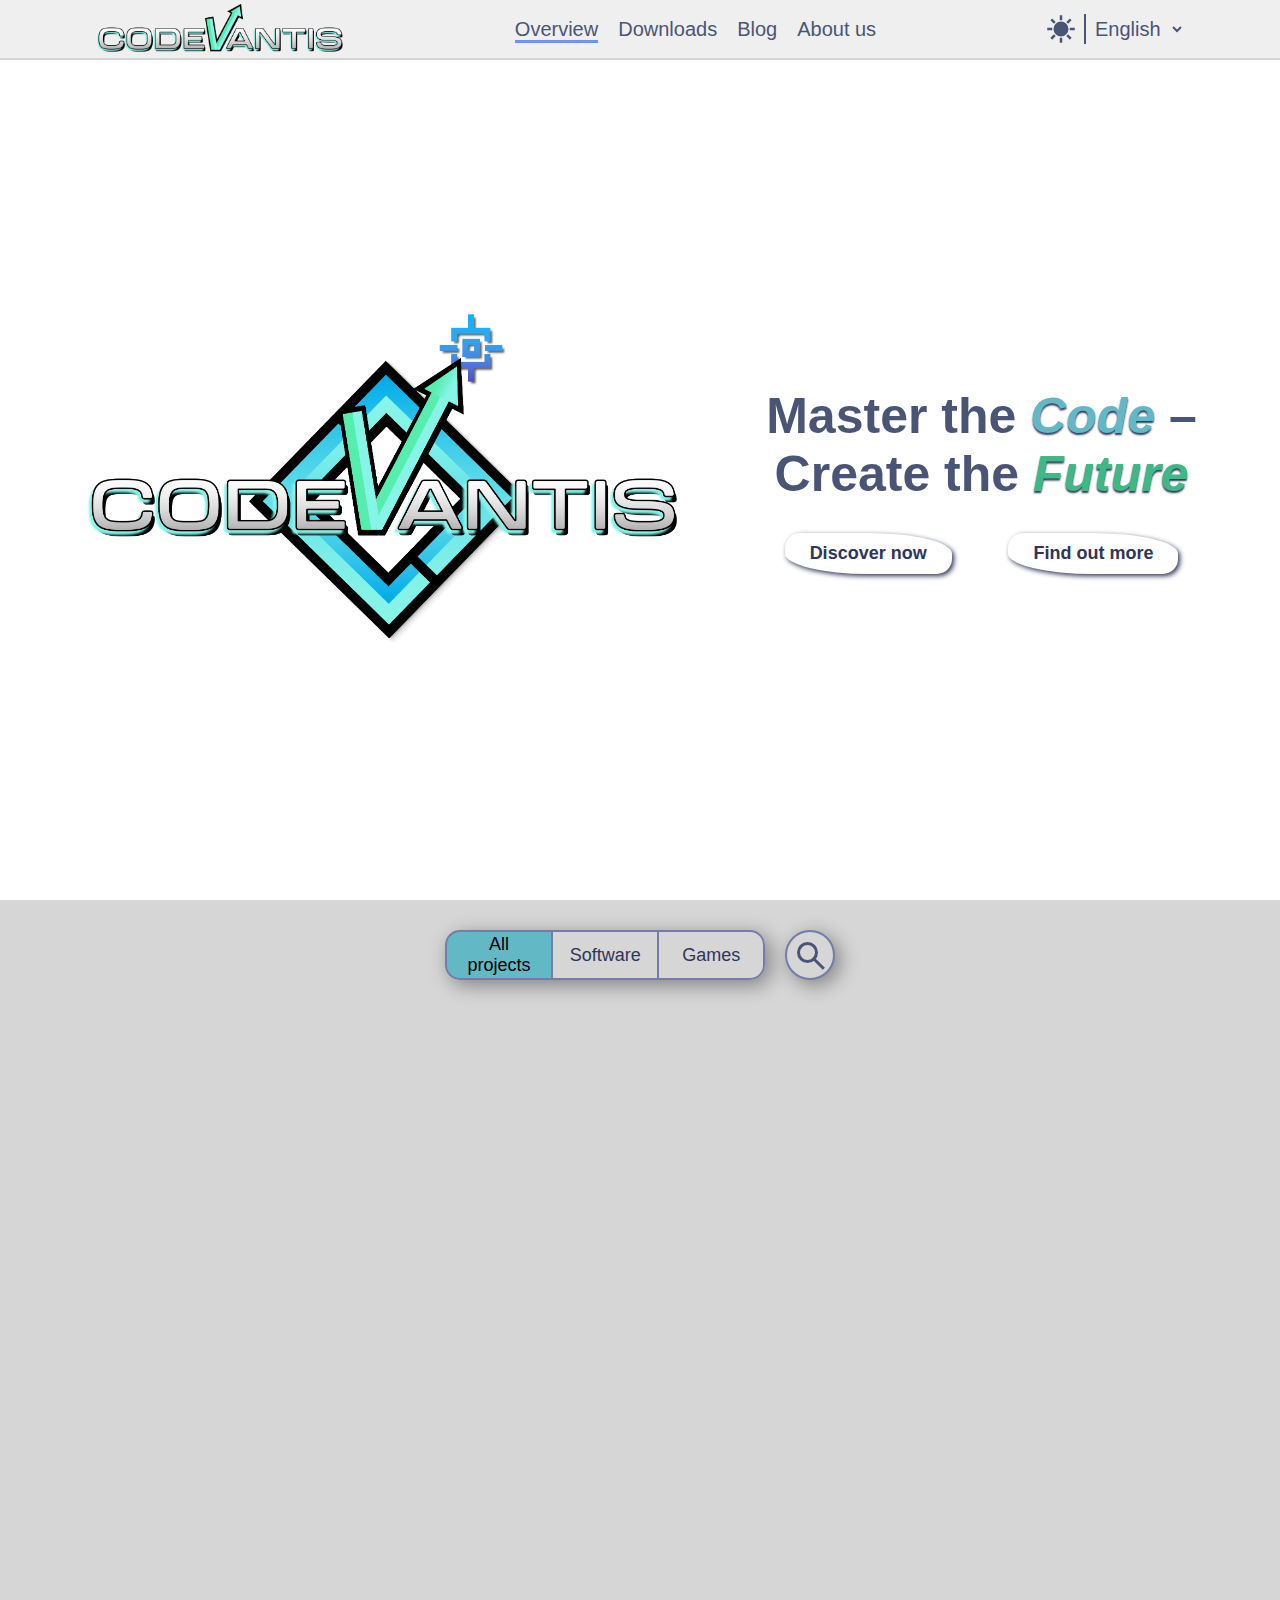
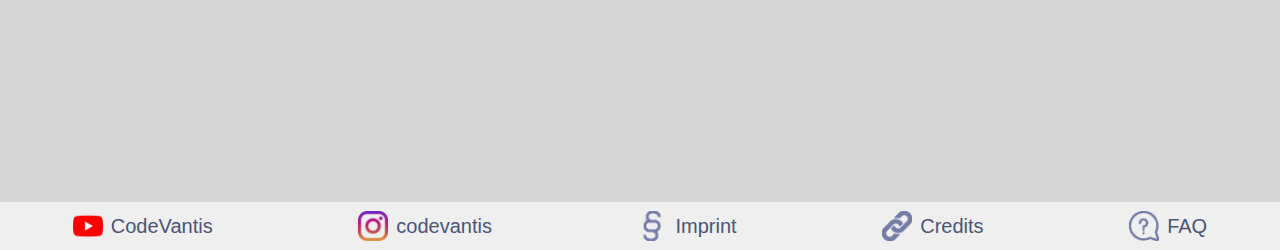
<file: index.html>
<!--
 * Index.html - The startpage
 * @Version 2-0-1
 * @Author Julian Lamm
-->

<!DOCTYPE html>
<html lang="en">
<head>
  <meta charset="UTF-8">
  <meta name="viewport"    content="width=device-width, initial-scale=1.0">
  <meta name="description" content="Innovative software and games from CodeVantis. Discover our projects and download them directly for free.">
  <meta name="keywords"    content="Java, Software, Spiele, Games, Download, CodeVantis, kostenlos, free">

  <link rel="stylesheet" href="css/style.css">
  <link rel="stylesheet" href="css/index_style.css">
  <link rel="stylesheet" href="css/software_card.css">
  <link rel="stylesheet" href="css/scroll_animations.css">
  <link rel="stylesheet" href="css/search_filter_fields.css">

  <script defer type="text/javascript" src="js/theme_switch.js"></script>
  <script defer type="text/javascript" src="js/search_filter.js"></script>
  <script defer type="text/javascript" src="js/language_select.js"></script>
  <script defer type="text/javascript" src="js/nav_toggle_button.js"></script>
  <script defer type="text/javascript" src="js/scroll_animations.js"></script>

  <link href="rsc/logo.webP" rel="shortcut icon">
  <title>CodeVantis</title>
</head>
<body>
  <!-- HEADER -->
  <header>
    <div class="content">
      <!-- LOGO -->
      <a href="#"><img src="rsc/logo_small.webP" alt="CodeVantis Logo"></a>

      <!-- NAVIGATION -->
      <nav>
        <ul>
          <li><a href="index.html" data-i18n="nav.overview" id="active">Overview</a></li>
          <li><a href="downloads.html"                                 >Downloads</a></li>
          <li><a href="blog.html"                                      >Blog</a></li>
          <li><a href="about.html" data-i18n="nav.about"               >About us</a></li>
        </ul>
      </nav>

      <!-- OPTIONS -->
      <div id="options">
        <!-- THEME-SWITCH -->
        <button id="theme-switch" aria-label="Select theme">
          <svg xmlns="http://www.w3.org/2000/svg" viewBox="0 -960 960 960"><path d="M480-120q-150 0-255-105T120-480q0-150 105-255t255-105q14 0 27.5 1t26.5 3q-41 29-65.5 75.5T444-660q0 90 63 153t153 63q55 0 101-24.5t75-65.5q2 13 3 26.5t1 27.5q0 150-105 255T480-120Z"/></svg>
          <svg xmlns="http://www.w3.org/2000/svg" viewBox="0 -960 960 960"><path d="M440-760v-160h80v160h-80Zm266 110-55-55 112-115 56 57-113 113Zm54 210v-80h160v80H760ZM440-40v-160h80v160h-80ZM254-652 140-763l57-56 113 113-56 54Zm508 512L651-255l54-54 114 110-57 59ZM40-440v-80h160v80H40Zm157 300-56-57 112-112 29 27 29 28-114 114Zm283-100q-100 0-170-70t-70-170q0-100 70-170t170-70q100 0 170 70t70 170q0 100-70 170t-170 70Z"/></svg>
        </button>

        <!-- LANGUAGE-SELECT -->
        <select id="language-select" aria-label="Select language">
          <option value="en">English</option>
          <option value="de">Deutsch</option>
        </select>
      </div>

      <!-- BUTTON TO OPEN THE NAVIGATION BAR (for smaller devices) -->
      <input type="checkbox" id="nav-toggle-button" aria-label="Navigation menu toggle button (for Smaller devices)">
      <label for="nav-toggle-button" id="nav-toggle-button-label">
        <span></span> <!-- lines -->
        <span></span>
        <span></span>
      </label>
    </div>
  </header>

  <!-- CONTENT -->
  <main>
    <!-- COMPANY PRESENTATION -->
    <section id="company">
      <div class="left-side">
        <img class="reveal fade-left" src="rsc/logo_big.webP" alt="CodeVantis Logo">
      </div>
      <div class="right-side">
        <p class="reveal fade-right" data-i18n="index.company.slogan">
          Master the <span id="span-code">Code</span> –<br>
          Create the <span id="span-future">Future</span>
        </p>
        <div class="btn-area">
          <a class="reveal fade-bottom" id="discover_now_btn"  href="#projects"  data-i18n="index.company.discoverNow">Discover now</a>
          <a class="reveal fade-bottom" id="find_out_more_btn" href="about.html" data-i18n="index.company.findOutMore">Find out more</a>
        </div>
      </div>
    </section>

    <!-- PROJECTS PRESENTATION -->
    <section id="projects">
      <div class="content">
        <!-- SEARCH FIELD & CATEGORY FILTER -->
        <div class="filters">
          <div id="categoryFilter">
            <button class="filter-option activated" id="all-filter"   data-i18n="index.projects.categoryFilter.all"   aria-label="Filter: All projects">All projects</button>
            <button class="filter-option"           id="software-filter"                                              aria-label="Filter: Software">Software</button>
            <button class="filter-option"           id="games-filter" data-i18n="index.projects.categoryFilter.games" aria-label="Filter: Games">Games</button>
          </div>

          <div id="search">
            <div class="icon"></div>
            <div class="input">
              <input id="search-input" type="text" autocomplete="off" aria-label="Search input">
            </div>
            <span class="clear"></span>
          </div>
        </div>

        <!-- SOFTWARE CARDS -->
        <!-- TEMPLATE SOFTWARE_CARD
        <div class="card" card-keywords="">
          <img src="rsc/software/.webP" alt="" loading="lazy">
          <div class="header">
            <div class="logo">
              <img src="rsc/software/_logo.webP" alt="Logo">
            </div>
            <h1></h1>
          </div>
          <div class="badges">
            <span class="badge version">X.X.X</span>
            <span class="badge category">Software</span> or
            <span class="badge category" data-i18n="index.projects.card.categoryBadge">Game</span>
          </div>
          <p class="description">
            
          </p>
          <div class="footer">
            <a class="btn"          href=".html" data-i18n="index.company.findOutMore">Discover now</a>
            <a class="btn download" href="download.html#">Download</a>
          </div>
        </div>
        -->

      </div>
    </section>
  </main>

  <!-- FOOTER -->
  <footer>
    <div class="content">
      <div class="link">
        <img src="rsc/youtube.webP" alt="YouTube icon">
        <a href="https://www.youtube.com/@CodeVantis" target="_blank">CodeVantis</a>
      </div>
      <div class="link">
        <img src="rsc/instagram.webP" alt="Instagram icon">
        <a href="https://www.instagram.com/codevantis" target="_blank">codevantis</a>
      </div>
      <div class="link">
        <img src="rsc/paragraph.webP" alt="Imprint icon">
        <a href="imprint.html" data-i18n="footer.imprint">Imprint</a>
      </div>
      <div class="link">
        <img src="rsc/chain.webP" alt="Credits icon">
        <a href="credits.html">Credits</a>
      </div>
      <div class="link">
        <img src="rsc/question_mark.webP" alt="FAQ icon">
        <a href="faq.html">FAQ</a>
      </div>
    </div>
  </footer>
</body>
</html>
</file>
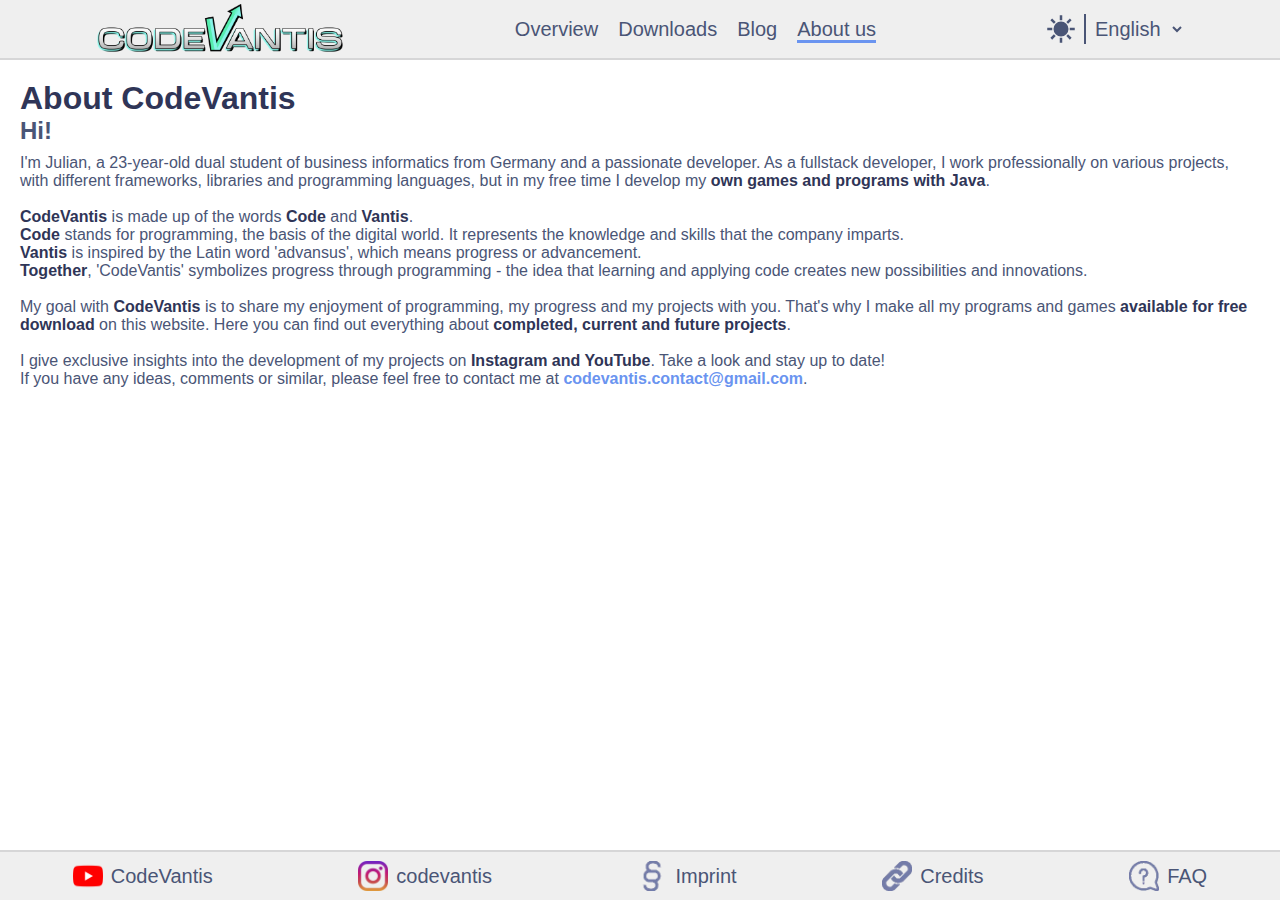
<file: about.html>
<!--
 * About.html - About us
 * @Version 1-0-0
 * @Author Julian Lamm
-->

<!DOCTYPE html>
<html lang="en">
<head>
  <meta charset="UTF-8">
  <meta name="viewport"    content="width=device-width, initial-scale=1.0">
  <meta name="description" content="Innovative software and games from CodeVantis. Discover our projects and download them directly for free.">
  <meta name="keywords"    content="Java, Software, Spiele, Games, Download, CodeVantis, kostenlos, free">

  <link rel="stylesheet" href="css/style.css">

  <script defer type="text/javascript" src="js/theme_switch.js"></script>
  <script defer type="text/javascript" src="js/language_select.js"></script>
  <script defer type="text/javascript" src="js/nav_toggle_button.js"></script>

  <link href="rsc/logo.webP" rel="shortcut icon">
  <title>CodeVantis</title>
</head>
<body>
  <!-- HEADER -->
  <header>
    <div class="content">
      <!-- LOGO -->
      <a href="index.html"><img src="rsc/logo_small.webP" alt="CodeVantis Logo"></a>

      <!-- NAVIGATION -->
      <nav>
        <ul>
          <li><a href="index.html" data-i18n="nav.overview"         >Overview</a></li>
          <li><a href="downloads.html"                              >Downloads</a></li>
          <li><a href="blog.html"                                   >Blog</a></li>
          <li><a href="about.html" data-i18n="nav.about" id="active">About us</a></li>
        </ul>
      </nav>

      <!-- OPTIONS -->
      <div id="options">
        <!-- THEME-SWITCH -->
        <button id="theme-switch" aria-label="Select theme">
          <svg xmlns="http://www.w3.org/2000/svg" viewBox="0 -960 960 960"><path d="M480-120q-150 0-255-105T120-480q0-150 105-255t255-105q14 0 27.5 1t26.5 3q-41 29-65.5 75.5T444-660q0 90 63 153t153 63q55 0 101-24.5t75-65.5q2 13 3 26.5t1 27.5q0 150-105 255T480-120Z"/></svg>
          <svg xmlns="http://www.w3.org/2000/svg" viewBox="0 -960 960 960"><path d="M440-760v-160h80v160h-80Zm266 110-55-55 112-115 56 57-113 113Zm54 210v-80h160v80H760ZM440-40v-160h80v160h-80ZM254-652 140-763l57-56 113 113-56 54Zm508 512L651-255l54-54 114 110-57 59ZM40-440v-80h160v80H40Zm157 300-56-57 112-112 29 27 29 28-114 114Zm283-100q-100 0-170-70t-70-170q0-100 70-170t170-70q100 0 170 70t70 170q0 100-70 170t-170 70Z"/></svg>
        </button>

        <!-- LANGUAGE-SELECT -->
        <select id="language-select" aria-label="Select language">
          <option value="en">English</option>
          <option value="de">Deutsch</option>
        </select>
      </div>

      <!-- BUTTON TO OPEN THE NAVIGATION BAR (for smaller devices) -->
      <input type="checkbox" id="nav-toggle-button" aria-label="Navigation menu toggle button (for Smaller devices)">
      <label for="nav-toggle-button" id="nav-toggle-button-label">
        <span></span> <!-- lines -->
        <span></span>
        <span></span>
      </label>
    </div>
  </header>

  <!-- CONTENT -->
  <main>
    <div class="content">
      <h1 data-i18n="about.title">About CodeVantis</h1>
      <h2 style="margin-bottom: 9px;">Hi!</h2>
      <div data-i18n="about.me"></div>
      <br>
      <div data-i18n="about.codevantis"></div>
      <br>
      <div data-i18n="about.target"></div>
      <br>
      <div data-i18n="about.socialMedia"></div>
    </div>
  </main>

  <!-- FOOTER -->
  <footer>
    <div class="content">
      <div class="link">
        <img src="rsc/youtube.webP" alt="YouTube icon">
        <a href="https://www.youtube.com/@CodeVantis" target="_blank">CodeVantis</a>
      </div>
      <div class="link">
        <img src="rsc/instagram.webP" alt="Instagram icon">
        <a href="https://www.instagram.com/codevantis" target="_blank">codevantis</a>
      </div>
      <div class="link">
        <img src="rsc/paragraph.webP" alt="Imprint icon">
        <a href="imprint.html" data-i18n="footer.imprint">Imprint</a>
      </div>
      <div class="link">
        <img src="rsc/chain.webP" alt="Credits icon">
        <a href="credits.html">Credits</a>
      </div>
      <div class="link">
        <img src="rsc/question_mark.webP" alt="FAQ icon">
        <a href="faq.html">FAQ</a>
      </div>
    </div>
  </footer>
</body>
</html>
</file>
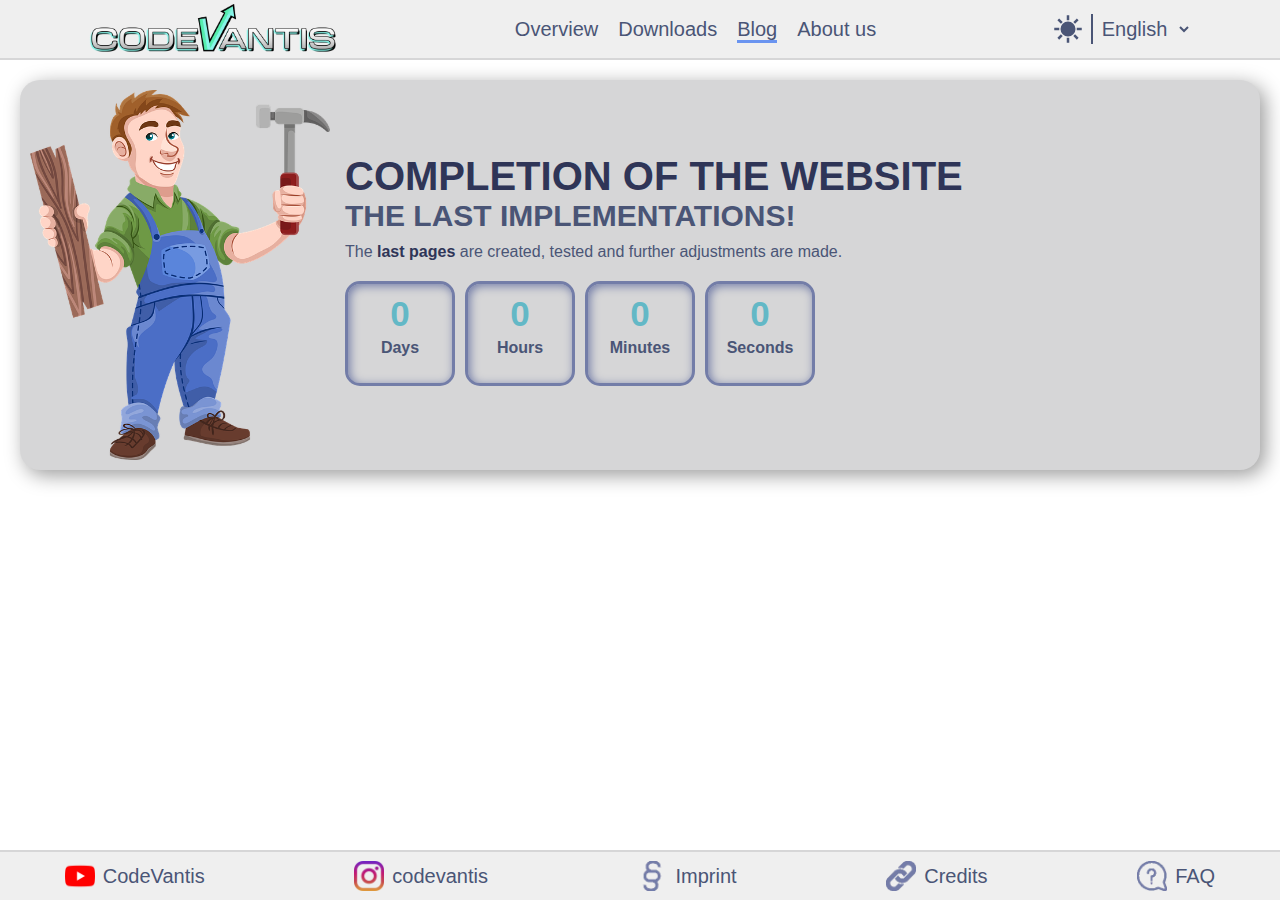
<file: blog.html>
<!--
 * Blog.html - Blog
 * @Version 1-0-0
 * @Author Julian Lamm
-->

<!DOCTYPE html>
<html lang="en">
<head>
  <meta charset="UTF-8">
  <meta name="viewport"    content="width=device-width, initial-scale=1.0">
  <meta name="description" content="Innovative software and games from CodeVantis. Discover our projects and download them directly for free.">
  <meta name="keywords"    content="Java, Software, Spiele, Games, Download, CodeVantis, kostenlos, free">

  <link rel="stylesheet" href="css/style.css">
  <link rel="stylesheet" href="css/blog_style.css">
  <link rel="stylesheet" href="css/coming_soon_countdown.css">

  <script defer type="text/javascript" src="js/theme_switch.js"></script>
  <script defer type="text/javascript" src="js/language_select.js"></script>
  <script defer type="text/javascript" src="js/nav_toggle_button.js"></script>
  <script defer type="text/javascript" src="js/coming_soon_countdown.js"></script>

  <link href="rsc/logo.webP" rel="shortcut icon">
  <title>CodeVantis</title>
</head>
<body>
  <!-- HEADER -->
  <header>
    <div class="content">
      <!-- LOGO -->
      <a href="index.html"><img src="rsc/logo_small.webP" alt="CodeVantis Logo"></a>

      <!-- NAVIGATION -->
      <nav>
        <ul>
          <li><a href="index.html" data-i18n="nav.overview">Overview</a></li>
          <li><a href="downloads.html"                     >Downloads</a></li>
          <li><a href="blog.html"  id="active"             >Blog</a></li>
          <li><a href="about.html" data-i18n="nav.about"   >About us</a></li>
        </ul>
      </nav>

      <!-- OPTIONS -->
      <div id="options">
        <!-- THEME-SWITCH -->
        <button id="theme-switch" aria-label="Select theme">
          <svg xmlns="http://www.w3.org/2000/svg" viewBox="0 -960 960 960"><path d="M480-120q-150 0-255-105T120-480q0-150 105-255t255-105q14 0 27.5 1t26.5 3q-41 29-65.5 75.5T444-660q0 90 63 153t153 63q55 0 101-24.5t75-65.5q2 13 3 26.5t1 27.5q0 150-105 255T480-120Z"/></svg>
          <svg xmlns="http://www.w3.org/2000/svg" viewBox="0 -960 960 960"><path d="M440-760v-160h80v160h-80Zm266 110-55-55 112-115 56 57-113 113Zm54 210v-80h160v80H760ZM440-40v-160h80v160h-80ZM254-652 140-763l57-56 113 113-56 54Zm508 512L651-255l54-54 114 110-57 59ZM40-440v-80h160v80H40Zm157 300-56-57 112-112 29 27 29 28-114 114Zm283-100q-100 0-170-70t-70-170q0-100 70-170t170-70q100 0 170 70t70 170q0 100-70 170t-170 70Z"/></svg>
        </button>

        <!-- LANGUAGE-SELECT -->
        <select id="language-select" aria-label="Select language">
          <option value="en">English</option>
          <option value="de">Deutsch</option>
        </select>
      </div>

      <!-- BUTTON TO OPEN THE NAVIGATION BAR (for smaller devices) -->
      <input type="checkbox" id="nav-toggle-button" aria-label="Navigation menu toggle button (for Smaller devices)">
      <label for="nav-toggle-button" id="nav-toggle-button-label">
        <span></span> <!-- lines -->
        <span></span>
        <span></span>
      </label>
    </div>
  </header>

  <!-- CONTENT -->
  <main>
    <div class="content">
      <!--
        /* ARTICLE WITH IMAGE / LOGO + TEXT */
        <article class="full-width half-width flex"> /* full-width or half-width | flex or ' ' (no flex) */
          <img class="image" src="rsc/software/.webP" alt=""> /* image or logo */
          <img class="logo" src="rsc/software/_logo.webP" alt="">
          <div class="blog-content">
            <h2></h2>
            <p></p>
          </div>
        </article>

        /* ARTICLE WITH ONLY TEXT */
        <article class="full-width half-width"> /* full-width or half-width */
          <h2></h2>
          <p></p>
        </article>
      -->
      
      <!-- COMING SOON COUNTDOWN -->
      <article class="full-width flex countdown">
        <img src="rsc/worker.webP" alt="worker image">
        <div class="blog-content">
          <!-- TITLE, SUBTITLE, DESCRIPTION -->
          <h1 data-i18n="blog.countdown.title"></h1>
          <h2 data-i18n="blog.countdown.subtitle"></h2>
          <div data-i18n="blog.countdown.description"></div>

          <!-- BOXES -->
          <div class="timer">
            <div class="above">
                <div class="time"><p id="day">0</p><span  data-i18n="blog.countdown.day">Days</span></div>
                <div class="time"><p id="hour">0</p><span data-i18n="blog.countdown.hour">Hours</span></div>
            </div>
            <div class="below">
                <div class="time"><p id="minute">0</p><span data-i18n="blog.countdown.minute">Minutes</span></div>
                <div class="time"><p id="second">0</p><span data-i18n="blog.countdown.second">Seconds</span></div>
            </div>
          </div>
        </div>
      </article>
      
    </div>
  </main>

  <!-- FOOTER -->
  <footer>
    <div class="content">
      <div class="link">
        <img src="rsc/youtube.webP" alt="YouTube icon">
        <a href="https://www.youtube.com/@CodeVantis" target="_blank">CodeVantis</a>
      </div>
      <div class="link">
        <img src="rsc/instagram.webP" alt="Instagram icon">
        <a href="https://www.instagram.com/codevantis" target="_blank">codevantis</a>
      </div>
      <div class="link">
        <img src="rsc/paragraph.webP" alt="Imprint icon">
        <a href="imprint.html" data-i18n="footer.imprint">Imprint</a>
      </div>
      <div class="link">
        <img src="rsc/chain.webP" alt="Credits icon">
        <a href="credits.html">Credits</a>
      </div>
      <div class="link">
        <img src="rsc/question_mark.webP" alt="FAQ icon">
        <a href="faq.html">FAQ</a>
      </div>
    </div>
  </footer>
</body>
</html>
</file>
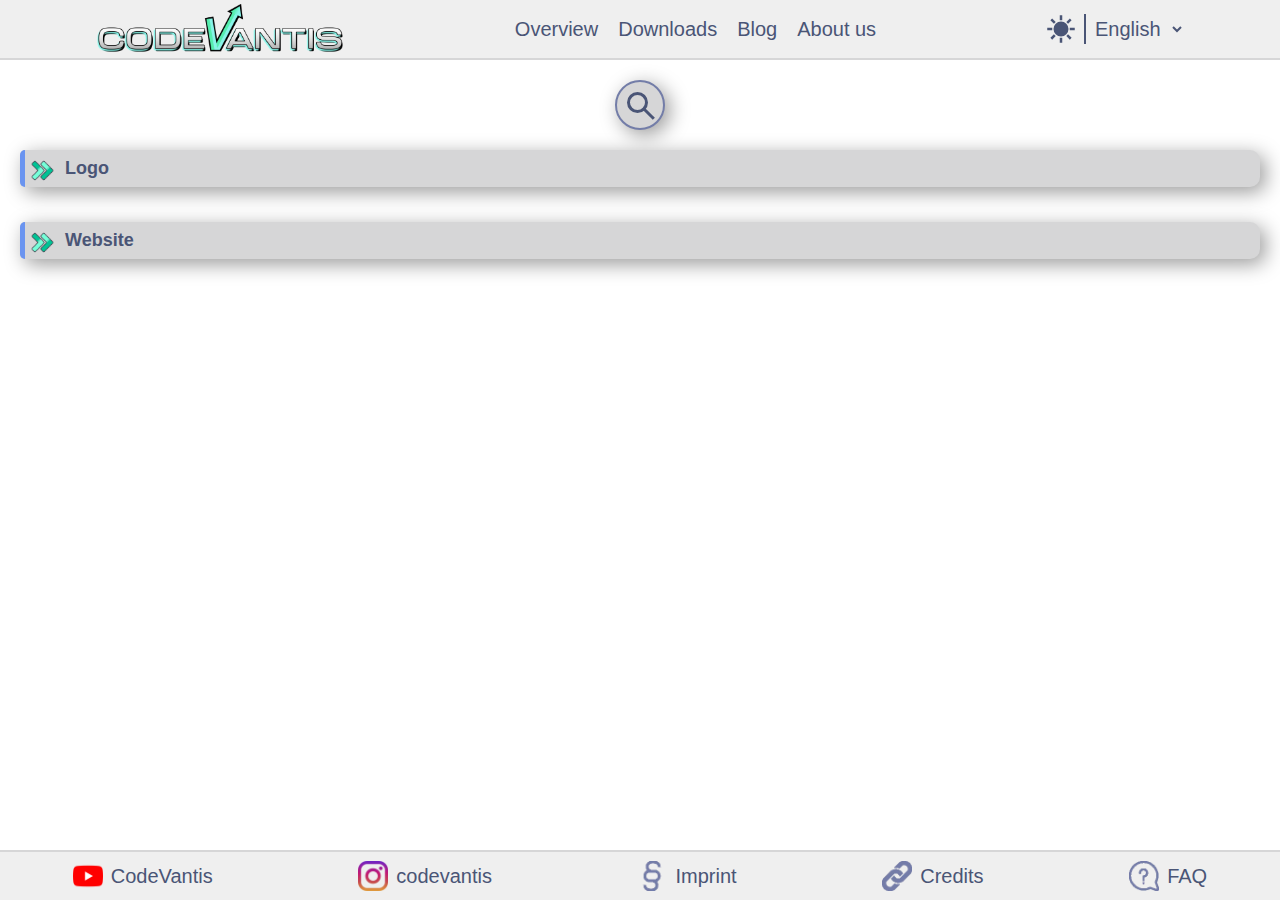
<file: credits.html>
<!--
 * Credits.html - List of links to external sources
 * @Version 1-0-1
 * @Author Julian Lamm
-->

<!DOCTYPE html>
<html lang="en">
<head>
  <meta charset="UTF-8">
  <meta name="viewport"    content="width=device-width, initial-scale=1.0">
  <meta name="description" content="Innovative software and games from CodeVantis. Discover our projects and download them directly for free.">
  <meta name="keywords"    content="Java, Software, Spiele, Games, Download, CodeVantis, kostenlos, free">

  <link rel="stylesheet" href="css/style.css">
  <link rel="stylesheet" href="css/accordion.css">
  <link rel="stylesheet" href="css/search_filter_fields.css">

  <script defer type="text/javascript" src="js/search.js"></script>
  <script defer type="text/javascript" src="js/accordion.js"></script>
  <script defer type="text/javascript" src="js/theme_switch.js"></script>
  <script defer type="text/javascript" src="js/language_select.js"></script>
  <script defer type="text/javascript" src="js/nav_toggle_button.js"></script>

  <link href="rsc/logo.webP" rel="shortcut icon">
  <title>CodeVantis</title>
</head>
<body>
  <!-- HEADER -->
  <header>
    <div class="content">
      <!-- LOGO -->
      <a href="index.html"><img src="rsc/logo_small.webP" alt="CodeVantis Logo"></a>

      <!-- NAVIGATION -->
      <nav>
        <ul>
          <li><a href="index.html" data-i18n="nav.overview">Overview</a></li>
          <li><a href="downloads.html"                     >Downloads</a></li>
          <li><a href="blog.html"                          >Blog</a></li>
          <li><a href="about.html" data-i18n="nav.about"   >About us</a></li>
        </ul>
      </nav>

      <!-- OPTIONS -->
      <div id="options">
        <!-- THEME-SWITCH -->
        <button id="theme-switch" aria-label="Select theme">
          <svg xmlns="http://www.w3.org/2000/svg" viewBox="0 -960 960 960"><path d="M480-120q-150 0-255-105T120-480q0-150 105-255t255-105q14 0 27.5 1t26.5 3q-41 29-65.5 75.5T444-660q0 90 63 153t153 63q55 0 101-24.5t75-65.5q2 13 3 26.5t1 27.5q0 150-105 255T480-120Z"/></svg>
          <svg xmlns="http://www.w3.org/2000/svg" viewBox="0 -960 960 960"><path d="M440-760v-160h80v160h-80Zm266 110-55-55 112-115 56 57-113 113Zm54 210v-80h160v80H760ZM440-40v-160h80v160h-80ZM254-652 140-763l57-56 113 113-56 54Zm508 512L651-255l54-54 114 110-57 59ZM40-440v-80h160v80H40Zm157 300-56-57 112-112 29 27 29 28-114 114Zm283-100q-100 0-170-70t-70-170q0-100 70-170t170-70q100 0 170 70t70 170q0 100-70 170t-170 70Z"/></svg>
        </button>

        <!-- LANGUAGE-SELECT -->
        <select id="language-select" aria-label="Select language">
          <option value="en">English</option>
          <option value="de">Deutsch</option>
        </select>
      </div>

      <!-- BUTTON TO OPEN THE NAVIGATION BAR (for smaller devices) -->
      <input type="checkbox" id="nav-toggle-button" aria-label="Navigation menu toggle button (for Smaller devices)">
      <label for="nav-toggle-button" id="nav-toggle-button-label">
        <span></span> <!-- lines -->
        <span></span>
        <span></span>
      </label>
    </div>
  </header>

  <!-- CONTENT -->
  <main>
    <div class="content">
      <!-- SEARCH FIELD -->
      <div class="filters">
        <div id="search">
          <div class="icon"></div>
          <div class="input">
            <input id="search-input" type="text" autocomplete="off" aria-label="Search input">
          </div>
          <span class="clear"></span>
        </div>
      </div>

      <!-- ITEMS -->
      <!-- TEMPLATE ACCORDION
        <details class="item" item-keywords="">
          <summary></summary>
          <div class="content">
            <hr>
            <a target="Reference" href="" title=""></a>
          </div>
        </details>
      -->

      <details class="item" item-keywords="Font Schriftart Logo Gyrotrope">
        <summary>Logo</summary>
        <div class="content">
          <hr>
          <p data-i18n="credits.logo"></p>
          <a target="Reference" href="https://fontesk.com/gyrotrope-typeface/" title="gyrotrope font">Gyrotrope font created by David Moles - Fontesk</a>
          <a target="Reference" href="https://fontesk.com/license/"            title="gyrotrope font Fontesk license">Fontesk license</a>
          <a target="Reference" href="https://openfontlicense.org/"            title="gyrotrope font The SIL Open Font License">The SIL Open Font License</a>
        </div>
      </details>

      <details class="item" item-keywords="Website Webseite">
        <summary>Website</summary>
        <div class="content">
          <hr>
          <a target="Reference" href="https://www.flaticon.com/free-icons/paragraph" title="paragraph icons">Paragraph icons created by Freepik - Flaticon</a>
          <a target="Reference" href="https://www.flaticon.com/free-icons/durable"   title="durable icons">Durable icons created by Freepik - Flaticon</a>
          <a target="Reference" href="https://www.flaticon.com/free-icons/youtube"   title="youtube icons">Youtube icons created by Freepik - Flaticon</a>
          <a target="Reference" href="https://www.flaticon.com/free-icons/instagram" title="instagram icons">Instagram icons created by Freepik - Flaticon</a>
          <a target="Reference" href="https://www.flaticon.com/free-icons/question"  title="question icons">Question icons created by Freepik - Flaticon</a>
          <a target="Reference" href="https://www.flaticon.com/free-icons/arrow"     title="arrow icons">Arrow icons created by Freepik - Flaticon</a>
          <a target="Reference" href="https://pixabay.com/de/users/graphicmama-team-2641041/?utm_source=link-attribution&utm_medium=referral&utm_campaign=image&utm_content=1453880" title="worker image">Worker image created by GraphicMama-team - Pixabay</a>
        </div>
      </details>
      
    </div>
  </main>

  <!-- FOOTER -->
  <footer>
    <div class="content">
      <div class="link">
        <img src="rsc/youtube.webP" alt="YouTube icon">
        <a href="https://www.youtube.com/@CodeVantis" target="_blank">CodeVantis</a>
      </div>
      <div class="link">
        <img src="rsc/instagram.webP" alt="Instagram icon">
        <a href="https://www.instagram.com/codevantis" target="_blank">codevantis</a>
      </div>
      <div class="link">
        <img src="rsc/paragraph.webP" alt="Imprint icon">
        <a href="imprint.html" data-i18n="footer.imprint">Imprint</a>
      </div>
      <div class="link">
        <img src="rsc/chain.webP" alt="Credits icon">
        <a href="credits.html">Credits</a>
      </div>
      <div class="link">
        <img src="rsc/question_mark.webP" alt="FAQ icon">
        <a href="faq.html">FAQ</a>
      </div>
    </div>
  </footer>
</body>
</html>
</file>
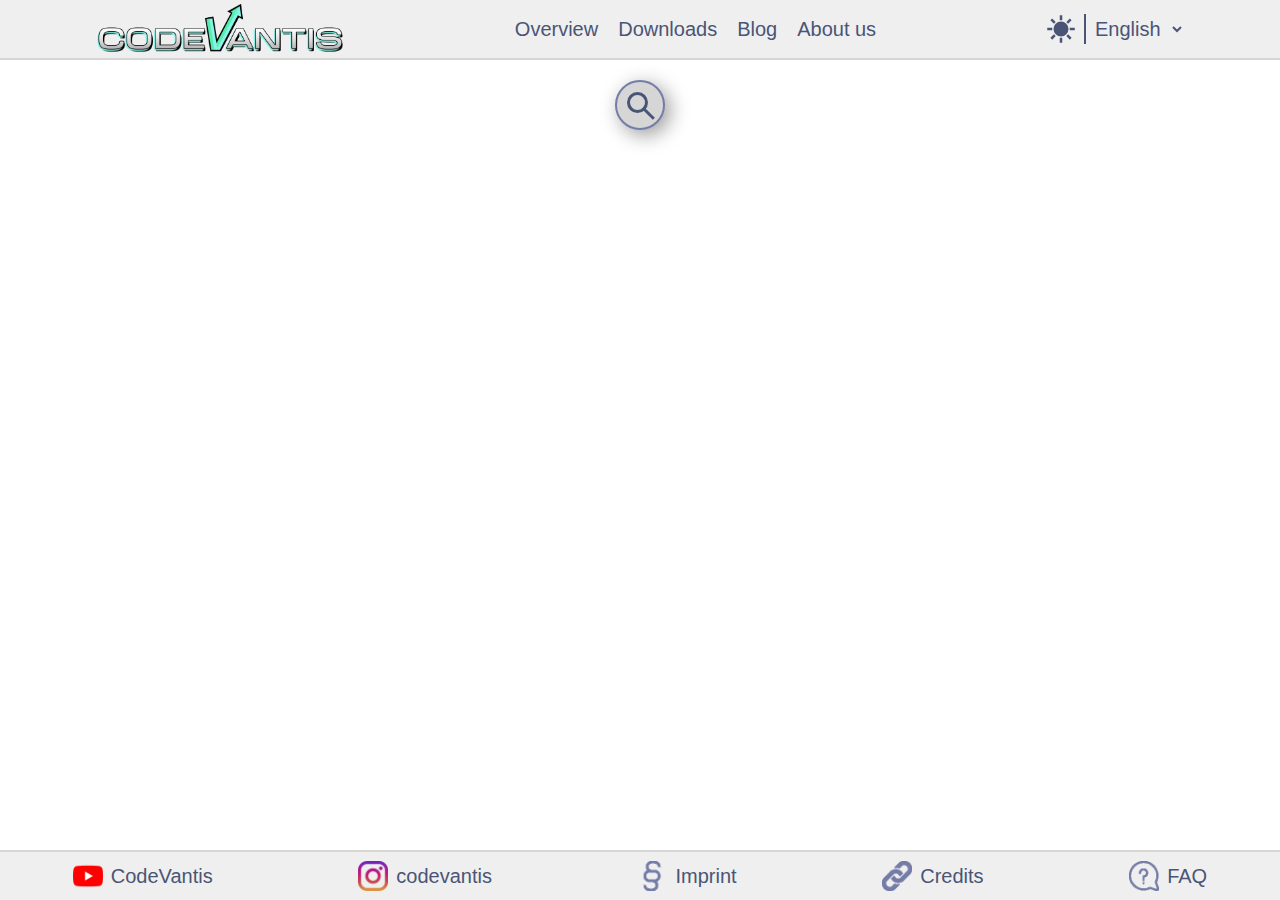
<file: faq.html>
<!--
 * FAQ.html - Frequently Asked Questions
 * @Version 1-0-1
 * @Author Julian Lamm
-->

<!DOCTYPE html>
<html lang="en">
<head>
  <meta charset="UTF-8">
  <meta name="viewport"    content="width=device-width, initial-scale=1.0">
  <meta name="description" content="Innovative software and games from CodeVantis. Discover our projects and download them directly for free.">
  <meta name="keywords"    content="Java, Software, Spiele, Games, Download, CodeVantis, kostenlos, free">

  <link rel="stylesheet" href="css/style.css">
  <link rel="stylesheet" href="css/accordion.css">
  <link rel="stylesheet" href="css/search_filter_fields.css">

  <script defer type="text/javascript" src="js/search.js"></script>
  <script defer type="text/javascript" src="js/accordion.js"></script>
  <script defer type="text/javascript" src="js/theme_switch.js"></script>
  <script defer type="text/javascript" src="js/language_select.js"></script>
  <script defer type="text/javascript" src="js/nav_toggle_button.js"></script>

  <link href="rsc/logo.webP" rel="shortcut icon">
  <title>CodeVantis</title>
</head>
<body>
  <!-- HEADER -->
  <header>
    <div class="content">
      <!-- LOGO -->
      <a href="index.html"><img src="rsc/logo_small.webP" alt="CodeVantis Logo"></a>

      <!-- NAVIGATION -->
      <nav>
        <ul>
          <li><a href="index.html" data-i18n="nav.overview">Overview</a></li>
          <li><a href="downloads.html"                     >Downloads</a></li>
          <li><a href="blog.html"                          >Blog</a></li>
          <li><a href="about.html" data-i18n="nav.about"   >About us</a></li>
        </ul>
      </nav>

      <!-- OPTIONS -->
      <div id="options">
        <!-- THEME-SWITCH -->
        <button id="theme-switch" aria-label="Select theme">
          <svg xmlns="http://www.w3.org/2000/svg" viewBox="0 -960 960 960"><path d="M480-120q-150 0-255-105T120-480q0-150 105-255t255-105q14 0 27.5 1t26.5 3q-41 29-65.5 75.5T444-660q0 90 63 153t153 63q55 0 101-24.5t75-65.5q2 13 3 26.5t1 27.5q0 150-105 255T480-120Z"/></svg>
          <svg xmlns="http://www.w3.org/2000/svg" viewBox="0 -960 960 960"><path d="M440-760v-160h80v160h-80Zm266 110-55-55 112-115 56 57-113 113Zm54 210v-80h160v80H760ZM440-40v-160h80v160h-80ZM254-652 140-763l57-56 113 113-56 54Zm508 512L651-255l54-54 114 110-57 59ZM40-440v-80h160v80H40Zm157 300-56-57 112-112 29 27 29 28-114 114Zm283-100q-100 0-170-70t-70-170q0-100 70-170t170-70q100 0 170 70t70 170q0 100-70 170t-170 70Z"/></svg>
        </button>

        <!-- LANGUAGE-SELECT -->
        <select id="language-select" aria-label="Select language">
          <option value="en">English</option>
          <option value="de">Deutsch</option>
        </select>
      </div>

      <!-- BUTTON TO OPEN THE NAVIGATION BAR (for smaller devices) -->
      <input type="checkbox" id="nav-toggle-button" aria-label="Navigation menu toggle button (for Smaller devices)">
      <label for="nav-toggle-button" id="nav-toggle-button-label">
        <span></span> <!-- lines -->
        <span></span>
        <span></span>
      </label>
    </div>
  </header>

  <!-- CONTENT -->
  <main>
    <div class="content">
      <!-- SEARCH FIELD -->
      <div class="filters">
        <div id="search">
          <div class="icon"></div>
          <div class="input">
            <input id="search-input" type="text" autocomplete="off" aria-label="Search input">
          </div>
          <span class="clear"></span>
        </div>
      </div>

      <!-- ITEMS -->
      <!-- TEMPLATE ACCORDION
        <details class="item" item-keywords="">
          <summary></summary>
          <div class="content">
            <hr>
            <p></p>
          </div>
        </details>
      -->
      
    </div>
  </main>

  <!-- FOOTER -->
  <footer>
    <div class="content">
      <div class="link">
        <img src="rsc/youtube.webP" alt="YouTube icon">
        <a href="https://www.youtube.com/@CodeVantis" target="_blank">CodeVantis</a>
      </div>
      <div class="link">
        <img src="rsc/instagram.webP" alt="Instagram icon">
        <a href="https://www.instagram.com/codevantis" target="_blank">codevantis</a>
      </div>
      <div class="link">
        <img src="rsc/paragraph.webP" alt="Imprint icon">
        <a href="imprint.html" data-i18n="footer.imprint">Imprint</a>
      </div>
      <div class="link">
        <img src="rsc/chain.webP" alt="Credits icon">
        <a href="credits.html">Credits</a>
      </div>
      <div class="link">
        <img src="rsc/question_mark.webP" alt="FAQ icon">
        <a href="faq.html">FAQ</a>
      </div>
    </div>
  </footer>
</body>
</html>
</file>
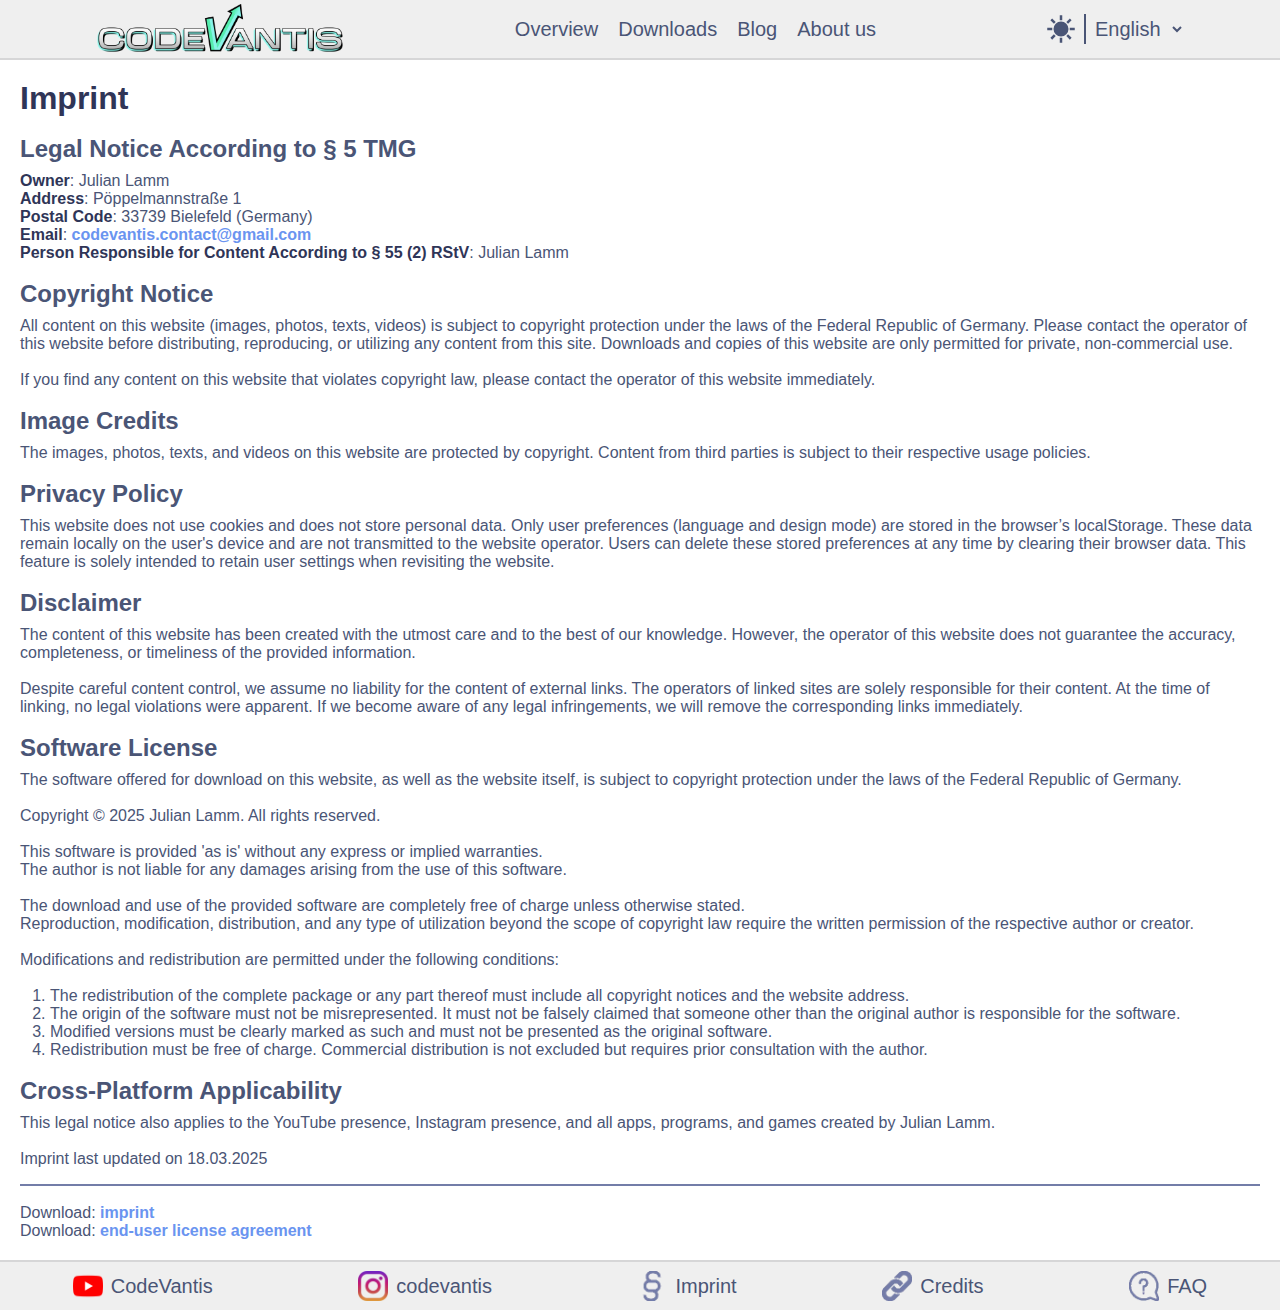
<file: imprint.html>
<!--
 * Imprint.html - Imprint
 * @Version 1-0-1
 * @Author Julian Lamm
-->

<!DOCTYPE html>
<html lang="en">
<head>
  <meta charset="UTF-8">
  <meta name="viewport"    content="width=device-width, initial-scale=1.0">
  <meta name="description" content="Innovative software and games from CodeVantis. Discover our projects and download them directly for free.">
  <meta name="keywords"    content="Java, Software, Spiele, Games, Download, CodeVantis, kostenlos, free">

  <link rel="stylesheet" href="css/style.css">
  <link rel="stylesheet" href="css/imprint_style.css">

  <script defer type="text/javascript" src="js/theme_switch.js"></script>
  <script defer type="text/javascript" src="js/language_select.js"></script>
  <script defer type="text/javascript" src="js/nav_toggle_button.js"></script>

  <link href="rsc/logo.webP" rel="shortcut icon">
  <title>CodeVantis</title>
</head>
<body>
  <!-- HEADER -->
  <header>
    <div class="content">
      <!-- LOGO -->
      <a href="index.html"><img src="rsc/logo_small.webP" alt="CodeVantis Logo"></a>

      <!-- NAVIGATION -->
      <nav>
        <ul>
          <li><a href="index.html" data-i18n="nav.overview">Overview</a></li>
          <li><a href="downloads.html"                     >Downloads</a></li>
          <li><a href="blog.html"                          >Blog</a></li>
          <li><a href="about.html" data-i18n="nav.about"   >About us</a></li>
        </ul>
      </nav>

      <!-- OPTIONS -->
      <div id="options">
        <!-- THEME-SWITCH -->
        <button id="theme-switch" aria-label="Select theme">
          <svg xmlns="http://www.w3.org/2000/svg" viewBox="0 -960 960 960"><path d="M480-120q-150 0-255-105T120-480q0-150 105-255t255-105q14 0 27.5 1t26.5 3q-41 29-65.5 75.5T444-660q0 90 63 153t153 63q55 0 101-24.5t75-65.5q2 13 3 26.5t1 27.5q0 150-105 255T480-120Z"/></svg>
          <svg xmlns="http://www.w3.org/2000/svg" viewBox="0 -960 960 960"><path d="M440-760v-160h80v160h-80Zm266 110-55-55 112-115 56 57-113 113Zm54 210v-80h160v80H760ZM440-40v-160h80v160h-80ZM254-652 140-763l57-56 113 113-56 54Zm508 512L651-255l54-54 114 110-57 59ZM40-440v-80h160v80H40Zm157 300-56-57 112-112 29 27 29 28-114 114Zm283-100q-100 0-170-70t-70-170q0-100 70-170t170-70q100 0 170 70t70 170q0 100-70 170t-170 70Z"/></svg>
        </button>

        <!-- LANGUAGE-SELECT -->
        <select id="language-select" aria-label="Select language">
          <option value="en">English</option>
          <option value="de">Deutsch</option>
        </select>
      </div>

      <!-- BUTTON TO OPEN THE NAVIGATION BAR (for smaller devices) -->
      <input type="checkbox" id="nav-toggle-button" aria-label="Navigation menu toggle button (for Smaller devices)">
      <label for="nav-toggle-button" id="nav-toggle-button-label">
        <span></span> <!-- lines -->
        <span></span>
        <span></span>
      </label>
    </div>
  </header>

  <!-- CONTENT -->
  <main>
    <div class="content">
      <h1 data-i18n="imprint.title">Imprint</h1>
      <br>
      <div data-i18n="imprint.personalInfo"></div>
      <br>
      <div data-i18n="imprint.copyrightNotice"></div>
      <br>
      <div data-i18n="imprint.imageCredits"></div>
      <br>
      <div data-i18n="imprint.privacyPolicy"></div>
      <br>
      <div data-i18n="imprint.disclaimer"></div>
      <br>
      <div data-i18n="imprint.softwareLicense"></div>
      <div data-i18n="imprint.softwareLicense.conditions"></div>
      <br>
      <div data-i18n="imprint.crossPlatformApplicability"></div>
      <br>
      <p><span data-i18n="imprint.lastUpdate"></span> 18.03.2025</p>
      <hr><br>
      <p>
        Download: <a class="link" href="https://drive.google.com/uc?export=download&id=1MMWgH_3cFSnMsSqicZ3hMJ9FG2Kbe-m6" data-i18n="imprint.downloadImprint"></a>
        <br>
        Download: <a class="link" href="https://drive.google.com/uc?export=download&id=1dmOvPKzUJDyH9OftyR-MOdgocZNKwwQU" data-i18n="imprint.downloadEULA"></a>
      </p>
    </div>
  </main>

  <!-- FOOTER -->
  <footer>
    <div class="content">
      <div class="link">
        <img src="rsc/youtube.webP" alt="YouTube icon">
        <a href="https://www.youtube.com/@CodeVantis" target="_blank">CodeVantis</a>
      </div>
      <div class="link">
        <img src="rsc/instagram.webP" alt="Instagram icon">
        <a href="https://www.instagram.com/codevantis" target="_blank">codevantis</a>
      </div>
      <div class="link">
        <img src="rsc/paragraph.webP" alt="Imprint icon">
        <a href="imprint.html" data-i18n="footer.imprint">Imprint</a>
      </div>
      <div class="link">
        <img src="rsc/chain.webP" alt="Credits icon">
        <a href="credits.html">Credits</a>
      </div>
      <div class="link">
        <img src="rsc/question_mark.webP" alt="FAQ icon">
        <a href="faq.html">FAQ</a>
      </div>
    </div>
  </footer>
</body>
</html>
</file>
<file: css/style.css>
/*
 * Style for all sites
 * @Version 3-2-0
 * @Author Julian Lamm
 */
:root {
  --base-color1: #ffffff;
  --base-color2: #efefef;
  --base-color3: #d6d6d7;
  --text-color1: #2f3557;
  --text-color2: #4a5576;
  --text-color3: #737da8;
  --turquoise:   #75dfd2;
  --light-blue:  #63b8c6;
  --blue:        #6a94f0;
  --green:       #3fb885;

  --content-max-width: 1920px;
  --header-height:       60px;
  --footer-height:       50px;
}

.darkmode {
  --base-color1: #070b1d;
  --base-color2: #101425;
  --base-color3: #1a1f38;
  --text-color1: #bfcefe;
  --text-color2: #97a4ce;
  --text-color3: #5b637c;
  --turquoise:   #a0e5ef;
  --light-blue:  #4fcde4;
  --blue:        #00A9E9;
  --green:       #55EEAE;
}

* {
  box-sizing: border-box;
  padding: 0;
  margin: 0;

  user-select: none;
  outline: none;
}

body {
  font-family: Verdana, Arial, sans-serif;
  background-color: var(--base-color1);
}

/* ELEMENTS */
h1 {
  font-size: 32px;
  color: var(--text-color1);
}

h2 {
  font-size: 24px;
  color: var(--text-color2);
}

p {
  font-size: 16px;
  color: var(--text-color2);
}

a {
  font-size: 16px;
  color: var(--text-color3);
  text-decoration: none;
}

.link {
  font-weight: bold;
  color: var(--blue);
}

b {
  color: var(--text-color1);
}

hr {
  border: none;
  border-top: 2px solid var(--text-color3);
}

/* HEADER */
header {
  background-color: var(--base-color2);
  border-bottom: 2px solid var(--base-color3);

  display: flex;
  justify-content: center;
  height: var(--header-height);
  width: 100%;
}

header .content {
  display: flex;
  padding: 0 15px;
  align-items: center;
  justify-content: space-around;
  max-width: var(--content-max-width);
  width: 100%;
}

/* HEADER - LOGO */
header .content a img {
  width: 250px;
  height: auto;
  margin-top: 3px;
}

/* HEADER - NAVIGATION */
header .content nav ul {
  display: flex;
}

header .content nav ul li {
  list-style-type: none;
  margin: 10px;
}

header .content nav ul li a {
  color: var(--text-color2);
  font-style: normal;
  font-size: 20px;

  transition: 0.6s;
}

header .content nav ul li:hover a {
  color: var(--text-color3);
}

header .content nav ul li #active { /* the selected nav item, because this page is opened currently */
  border-bottom: 3px solid var(--blue);
}

/* HEADER - OPTIONS */
header .content #options {
  display: flex;
}

/* HEADER - OPTIONS - THEME-SWITCH */
header .content #options #theme-switch {
  height: 30px;
  width: 30px;

  background-color: transparent;
  border: none;

  cursor: pointer;
}

header .content #options #theme-switch svg {
  fill: var(--text-color2);
  transition: 0.6s;
}

header .content #options #theme-switch:hover svg {
  fill: var(--text-color3);
}

header .content #options #theme-switch svg:first-child {
  display: none;
}

.darkmode header .content #options #theme-switch svg:last-child {
  display: none;
}

.darkmode header .content #options #theme-switch svg:first-child {
  display: block;
}

/* HEADER - OPTIONS - LANGUAGE-SELECT */
header .content #options #language-select {
  background-color: var(--base-color2);
  color: var(--text-color2);
  font-size: 20px;
  
  border: none;
  border-left: 2px solid var(--text-color2);

  margin-left: 8px;
  padding-left: 5px;

  cursor: pointer;
  transition: 0.6s;
}

header .content #options #language-select:hover {
  color: var(--text-color3);
}

/* HEADER - NAV-TOGGLE-BUTTON */
header .content #nav-toggle-button {
  display: none;
}

header .content #nav-toggle-button-label {
  width: 30px;
  height: 30px;

  display: none;
  flex-direction: column;
  justify-content: space-around;
  margin: 0 5px;

  cursor: pointer;
}

header .content #nav-toggle-button-label span { /* three lines inside the button */
  background: var(--text-color2);
  border-radius: 6px;

  height: 4px;
  width: 30px;

  transition: 0.6s;
}

/* nav-toggle-button animation */
header .content #nav-toggle-button-label:hover span:nth-child(2) {
  background-color: var(--text-color3);
  transform: translateX(8px);
}

header .content #nav-toggle-button-label.is-active span:nth-child(1) {
  transform: translate(0, 10px) rotate(45deg);
}

header .content #nav-toggle-button-label.is-active span:nth-child(2) {
  opacity: 0;
  transform: translateX(15px);
}

header .content #nav-toggle-button-label.is-active span:nth-child(3) {
  transform: translate(0, -10px) rotate(-45deg);
}

header .content #nav-toggle-button-label.is-active:hover span {
  background-color: var(--text-color3);
}

/* CONTENT */
main {
  min-height: calc(100vh - var(--header-height) - var(--footer-height));
}

main .content {
  max-width: var(--content-max-width);
  margin: 0 auto;
  padding: 20px;
}

/* FOOTER */
footer {
  background-color: var(--base-color2);
  border-top: 2px solid var(--base-color3);

  display: flex;
  justify-content: center;
  min-height: var(--footer-height);
  height: min-content;
  width: 100%;
}

footer .content {
  display: flex;
  flex-wrap: wrap;
  justify-content: space-around;

  max-width: var(--content-max-width);
  width: 100%;
}

footer .content .link {
  display: flex;
  align-items: center;
  margin: 5px 15px;
}

footer .content .link img {
  width: 30px;
  margin-right: 8px;
}

footer .content .link a {
  color: var(--text-color2);
  font-weight: normal;
  font-size: 20px;

  transition: 0.6s;
}

footer .content .link:hover a {
  color: var(--text-color3);
}

/* SMALLER DEVICES */
@media(max-width: 850px) {
  /* HEADER */
  header .content {
    justify-content: space-between;
  }

  header .content a img {
    width: 180px;
  }

  header .content nav { /* navigation bar outsourced to the left side */
    left: 0;
    position: fixed;
    top: calc(50% - 30vh);
    height: 60vh;
    width: min-content;
    padding: 10px;

    box-shadow: 0px 5px 8px rgba(0, 0, 0, 0.2);
    background-color: var(--base-color2);
    border-top-right-radius: 12px;
    border-bottom-right-radius: 12px;
    border: 2px solid var(--base-color3);
    border-left: none;

    z-index: 10;
    transform: translateX(calc(-1 * 100%));
    transition: transform 0.6s ease;
  }

  header .content nav.active {
    transform: translateX(0);
  }

  header .content nav ul {
    display: block;
  }

  header .content #nav-toggle-button-label {
    display: flex; /* nav-toggle-button is visible */
  }
}

@media(max-width: 400px) {
  /* ELEMENTS */
  h1 {
    font-size: 28px;
  }

  h2 {
    font-size: 20px;
  }

  /* HEADER */
  header .content a img {
    width: 155px;
  }

  header .content #options {
    flex-direction: column;
    align-items: center;
  }

  header .content #options #language-select {
    border: none;
  }
}
</file>
<file: css/index_style.css>
/*
 * Style for index.html
 * @Version 2-1-0
 * @Author Julian Lamm
 */
/* COMPANY SECTION */
#company {
  display: flex;
  flex-wrap: wrap;
  align-items: center;
  justify-content: space-evenly;
  margin: 0 auto;
  padding: 30px;
  max-width: var(--content-max-width);
  min-height: calc(100vh - var(--header-height));
}

#company .left-side {
  max-width: 600px;
  margin-right: 30px;
}

#company .left-side img {
  width: 100%;
  height: auto;
}

#company .right-side {
  text-align: center;
}

#company .right-side p {
  font-weight: bold;
  font-size: 50px;

  margin-bottom: 30px;
}

#company .right-side p #span-code {
  text-shadow: 0px 2px 2px var(--text-color1);
  color: var(--light-blue);
  font-style: italic;
}

#company .right-side p #span-future {
  text-shadow: 0px 2px 2px var(--text-color1);
  color: var(--green);
  font-style: italic;
}

#company .right-side .btn-area {
  display: flex;
  flex-wrap: wrap;
  justify-content: space-around;
  gap: 20px;
}

#company .right-side .btn-area a {
  padding: 10px 25px;
  border-radius: 15px 50%;
  box-shadow: 2px 2px 5px var(--text-color1);
  
  font-weight: bold;
  font-style: normal;
  font-size: 18px;
  color: var(--text-color1);

  cursor: pointer;
  transition: 0.5s;
}

#company .right-side .btn-area a:hover {
  border-radius: 50% 15px;
}

/* PROJECTS SECTION */
#projects {
  background-color: var(--base-color3);
  min-height: 100vh;
}

#projects .content {
  max-width: var(--content-max-width);
  text-align: center;
  padding: 30px 10px;
  margin: 0 auto;
}

/* SMALLER DEVICES */
@media (max-width: 680px) {
  #company {
    flex-direction: column;
    justify-content: center;
    padding: 10px;
  }

  #company .left-side {
    margin: 0;
    margin-bottom: 40px;
  }

  #company .right-side p {
    font-size: 35px;
  }
}
</file>
<file: css/software_card.css>
/*
 * Style for a Software card
 * @Version 2-0-0
 * @Author Julian Lamm
 */
.card {
  display: inline-block;
  max-width: 330px;
  min-width: 280px;
  margin: 15px;

  border-radius: 30px;
  box-shadow: 5px 5px 20px rgba(0, 0, 0, 0.4);
}

.card img {
  width: 100%;
  height: auto;
  border-radius: 30px;
}

.card .header {
  display: table;
  margin: 5px 10px;
}

.card .header .logo {
  width: 70px;
  height: 70px;
  padding: 3px;
  margin-right: 15px;
  
  box-shadow: 5px 5px 15px rgba(0, 0, 0, 0.7);
  border-radius: 20px;
}

.card .header h1 {
  font-size: 20px;
  color: var(--text-color1);

  display: table-cell;
  vertical-align: middle;

  word-wrap: break-word;
}

.card .badges {
  display: flex;
  flex-wrap: wrap;
  margin: 15px 10px;
}

.card .badges .badge {
  color: black;
  background-color: var(--green);
  box-shadow: 3px 3px 5px rgba(0, 0, 0, 0.5);
  border-radius: 10px;

  text-align: center;

  width: 100px;
  padding: 5px;
  margin-right: 15px;
}

.card .description {
  min-height: 160px;
  padding: 0 10px;

  word-wrap: break-word;
}

.card .footer {
  display: flex;
  flex-wrap: wrap;
  justify-content: space-evenly;
  padding: 10px 0 20px 0;
}

.card .footer .btn {
  box-shadow: 2px 2px 5px var(--text-color1);
  border-radius: 15px 50%;
  
  padding: 6px 20px;
  margin: 10px;
  
  color: var(--text-color1);
  font-style: normal;
  font-weight: bold;

  cursor: pointer;
  transition: 0.6s;
}

.card .footer .btn.download {
  background-color: var(--light-blue);
  color: #000;
}

.card .footer .btn:hover {
  border-radius: 50% 15px;
}
</file>
<file: css/scroll_animations.css>
/*
 * Style for the scroll animation
 * @Version 1-0-0
 * @Author Julian Lamm
 */
.reveal {
  opacity: 0;
}

.reveal.active {
  opacity: 1;
}

/* ANIMATION DEFINITIONS */
.reveal.active.fade-bottom {
  animation: fade-bottom 0.6s ease-in;
}

.reveal.active.fade-up {
  animation: fade-up 0.6s ease-in;
}

.reveal.active.fade-left {
  animation: fade-left 0.6s ease-in;
}

.reveal.active.fade-right {
  animation: fade-right 0.6s ease-in;
}

/* ANIMATIONS */
@keyframes fade-bottom {
  0% {
    transform: translateY(40px);
    opacity: 0;
  }
  100% {
    transform: translateY(0);
    opacity: 1;
  }
}

@keyframes fade-up {
  0% {
    transform: translateY(-40px);
    opacity: 0;
  }
  100% {
    transform: translateY(0);
    opacity: 1;
  }
}

@keyframes fade-left {
  0% {
    transform: translateX(-80px);
    opacity: 0;
  }
  100% {
    transform: translateX(0);
    opacity: 1;
  }
}

@keyframes fade-right {
  0% {
    transform: translateX(80px);
    opacity: 0;
  }
  100% {
    transform: translateX(0);
    opacity: 1;
  }
}
</file>
<file: css/search_filter_fields.css>
/*
 * Style for search and filter fields
 * @Version 2-0-0
 * @Author Julian Lamm
 */
.filters {
  display: flex;
  flex-wrap: wrap;
  justify-content: center;
  margin-bottom: 20px;
  gap: 20px;
}

/* CATEGORY FILTER */
#categoryFilter {
  display: flex;
  height: 50px;
  width: 320px;

  border-radius: 15px;
  box-shadow: 5px 5px 20px rgba(0, 0, 0, 0.4);
}

#categoryFilter .filter-option {
  padding: 0 10px;
  width: 100%;

  background-color: var(--base-color3);
  border: 2px solid var(--text-color3);
  border-right: none;

  color: var(--text-color1);
  font-size: 18px;

  cursor: pointer;
  transition: 0.6s;
}

#categoryFilter .filter-option:first-child {
  border-top-left-radius: 15px;
  border-bottom-left-radius: 15px;
}

#categoryFilter .filter-option:last-child {
  border-top-right-radius: 15px;
  border-bottom-right-radius: 15px;
  border-right: 2px solid var(--text-color3);
}

#categoryFilter .filter-option:hover {
  color: var(--text-color3);
}

#categoryFilter .filter-option.activated {
  background-color: var(--light-blue);
  color: black;
}

/* SEARCH */
#search {
  height: 50px;
  width: 50px;
  overflow: hidden;
  position: relative;

  border-radius: 50px;
  border: 2px solid var(--text-color3);
  background-color: var(--base-color3);
  box-shadow: 5px 5px 20px rgba(0, 0, 0, 0.4);
  transition: 0.6s;
}

#search.active { /* opened */
  width: 320px;
}

#search .icon { /* magnifying glass */
  position: absolute;
  display: flex;
  justify-content: center;
  align-items: center;

  width: 50px;
  height: 50px;
  
  cursor: pointer;
}

#search .icon::before { /* magnifying glass - circle */
  content: '';
  position: absolute;
  transform: translate(-5px, -5px);
  width: 15px;
  height: 15px;

  border-radius: 50%;
  border: 3px solid var(--text-color2);
  transition: 0.8s;
}

#search .icon:hover::before {
  border-color: var(--text-color3);
}

#search .icon::after { /* magnifying glass - stroke */
  content: '';
  position: absolute;
  transform: translate(6px, 6px) rotate(315deg);
  width: 3px;
  height: 15px;

  background: var(--text-color2);
  transition: 0.8s;
}

#search .icon:hover::after {
  background: var(--text-color3);
}

#search .input { /* input field */
  position: relative;

  left: 50px;
  width: calc(320px - 50px - 50px); /* total width - icon-width - clear-width */
  height: 100%;
}

#search .input input {
  width: 100%;
  height: 100%;

  border: none;
  background: transparent;
  color: var(--text-color2);
  font-size: 20px;
}

#search.active .clear { /* clear input field */
  display: flex;
}

#search .clear {
  position: absolute;
  display: none;
  justify-content: center;
  align-items: center;
  right: 0px;
  top: 50%;
  transform: translateY(-50%);

  width: 50px;
  height: 50px;

  cursor: pointer;
}

#search .clear::before,
#search .clear::after {
  content: '';
  position: absolute;
  transform: rotate(45deg);

  width: 2px;
  height: 28px;

  background-color: var(--text-color2);
  transition: 0.8s;
}

#search .clear::after {
  transform: rotate(315deg);
}

#search .clear:hover::before,
#search .clear:hover::after {
  background-color: var(--text-color3);
}
</file>
<file: css/blog_style.css>
/*
 * Style for the blog-page
 * @Version 1-0-0
 * @Author Julian Lamm
 */
.content {
  display: grid;
  grid-template-columns: 1fr 1fr;
  gap: 20px;
}

article.full-width {
  grid-column: span 2;
}

article.half-width {
  grid-column: span 1;
}

article {
  border-radius: 20px;
  box-shadow: 5px 5px 20px rgba(0, 0, 0, 0.4);
  background-color: var(--base-color3);

  padding: 10px;
}

article .logo {
  width: 70px;
  height: 70px;
}

article .image {
  width: 100%;
  height: auto;
  max-width: 350px;
  max-height: 197px;
  margin-bottom: 10px;
  
  border-radius: 10px;
  box-shadow: 4px 2px 15px rgba(0, 0, 0, 0.5);
}

article h2 {
  margin-bottom: 10px;
  word-wrap: break-word;
}

article.flex {
  display: flex;
  gap: 15px;
}

article.flex .image {
  margin-bottom: 0px;
}

/* SMALLER DEVICES */
@media(max-width: 1450px) {
  article.half-width.flex {
    display: block; /* text is now below the image / logo of a half-width-article */
  }
  
  article.half-width.flex .image {
    margin-bottom: 10px;
  }
}

@media(max-width: 900px) {
  .content {
    display: block; /* all articles are below each other */
    gap: 0;
  }

  article {
    margin-bottom: 20px;
  }

  article:last-child {
    margin-bottom: 0px;
  }

  article.full-width.flex {
    display: block; /* text is now below the image / logo of a full-width-article */
  }
  
  article.full-width.flex .image {
    margin-bottom: 10px;
  }
}
</file>
<file: css/coming_soon_countdown.css>
/*
 * Style for the coming soon countdown on the blog-page
 * @Version 1-0-0
 * @Author Julian Lamm
 */
.countdown {
  align-items: center;
}

.countdown img {
  max-width: 300px;
  width: 100%;
  height: auto;
}

/* TITLE */
.countdown .blog-content h1 {
  text-transform: uppercase;
  word-wrap: break-word;
  font-size: 40px;
}

/* SUBTITLE */
.countdown .blog-content h2 {
  text-transform: uppercase;
  word-wrap: break-word;
  font-size: 30px;
}

/* BOXES */
.countdown .blog-content .timer {
  display: flex;
  flex-wrap: wrap;
  margin-top: 20px;
}

.countdown .blog-content .timer .above, 
.countdown .blog-content .timer .below {
  display: flex;
}

/* BOX */
.countdown .blog-content .timer .time {
  display: flex;
  align-items: center;
  flex-direction: column;
  margin: 0 10px 10px 0;
  padding: 5px;

  width: 110px;
  height: 105px;

  border-radius: 15px;
  box-shadow: 2px 2px 10px var(--text-color3) inset;
  border: 3px solid var(--text-color3);

  font-weight: bold;
}

/* BOX LABEL */
.countdown .blog-content .timer .time span {
  font-size: 16px;
  font-weight: bold;
  color: var(--text-color2);
}

/* TIME */
.countdown .blog-content .timer .time p {
  padding: 5px 0;
  
  font-size: 35px;
  color: var(--light-blue);
}

/* SMALLER DEVICES */
@media(max-width: 920px) {
  .countdown img {
    width: 220px;
    height: auto;
  }

  .countdown .blog-content h1 {
    font-size: 30px;
  }
  
  .countdown .blog-content h2 {
    font-size: 22px;
  }
}

@media(max-width: 450px) {
  .countdown img {
    width: 150px;
    height: auto;
  }

  .countdown .blog-content h1 {
    font-size: 25px;
  }
  
  .countdown .blog-content h2 {
    font-size: 18px;
  }
}
</file>
<file: css/accordion.css>
/*
 * Style of an accordion
 * @Version 1-0-2
 * @Author Julian Lamm
 */
/* ACCORDION */
details {
  position: relative;
  margin-bottom: 35px;
  padding: 0 15px;

  background: var(--base-color3);
  box-shadow: 5px 5px 20px rgba(0, 0, 0, 0.4);

  border-top-right-radius: 10px;
  border-bottom-right-radius: 10px;
  border-top-left-radius: 5px;
  border-bottom-left-radius: 5px;
}

details::before { /* line on the left side of the accordion */
  content: '';
  position: absolute;
  left: 0;

  width: 5px;
  height: 100%;
  
  background-color: var(--blue);

  border-top-left-radius: 10px;
  border-bottom-left-radius: 10px;
}

/* ACCORDION - TITLE */
details summary {
  list-style-type: none; /* remove standard arrow */
  
  font-size: 18px;
  font-weight: bold;
  word-wrap: break-word;
  color: var(--text-color2);

  padding: 8px 0;
  margin-left: 30px;

  cursor: pointer;
}

/* ACCORDION - ARROW */
details summary::after {
  content: '';
  position: absolute;
  left: 10px;

  background-image: url('../rsc/arrow.webP');
  background-size: contain;
  
  height: 25px;
  width: 25px;
  
  transition: 0.5s;
}

details[open] summary::after { /* rotate arrow if item opened */
  transform: rotate(90deg);
}

/* ACCORDION - CONTENT */
details .content {
  padding-top: 0px;
  padding-bottom: 5px;
}

details .content hr {
  margin: 6px 0;
}

details .content a {
  display: block;
  margin-bottom: 5px;
  width: fit-content;

  word-wrap: break-word;
  word-break: break-all;

  transition: 0.5s;
}

details .content a:hover {
  text-decoration: underline;
  letter-spacing: 0.1px;
  color: var(--blue);
}
</file>
<file: css/imprint_style.css>
/*
 * Style for the imprint
 * @Version 1-0-1
 * @Author Julian Lamm
 */
h2 {
  margin-bottom: 9px;
  word-wrap: break-word;
}

p {
  margin-bottom: 16px;
}

p:last-child {
  margin-bottom:  0px;
}

ol {
  color: var(--text-color2);
  margin-left: 30px;
}
</file>
